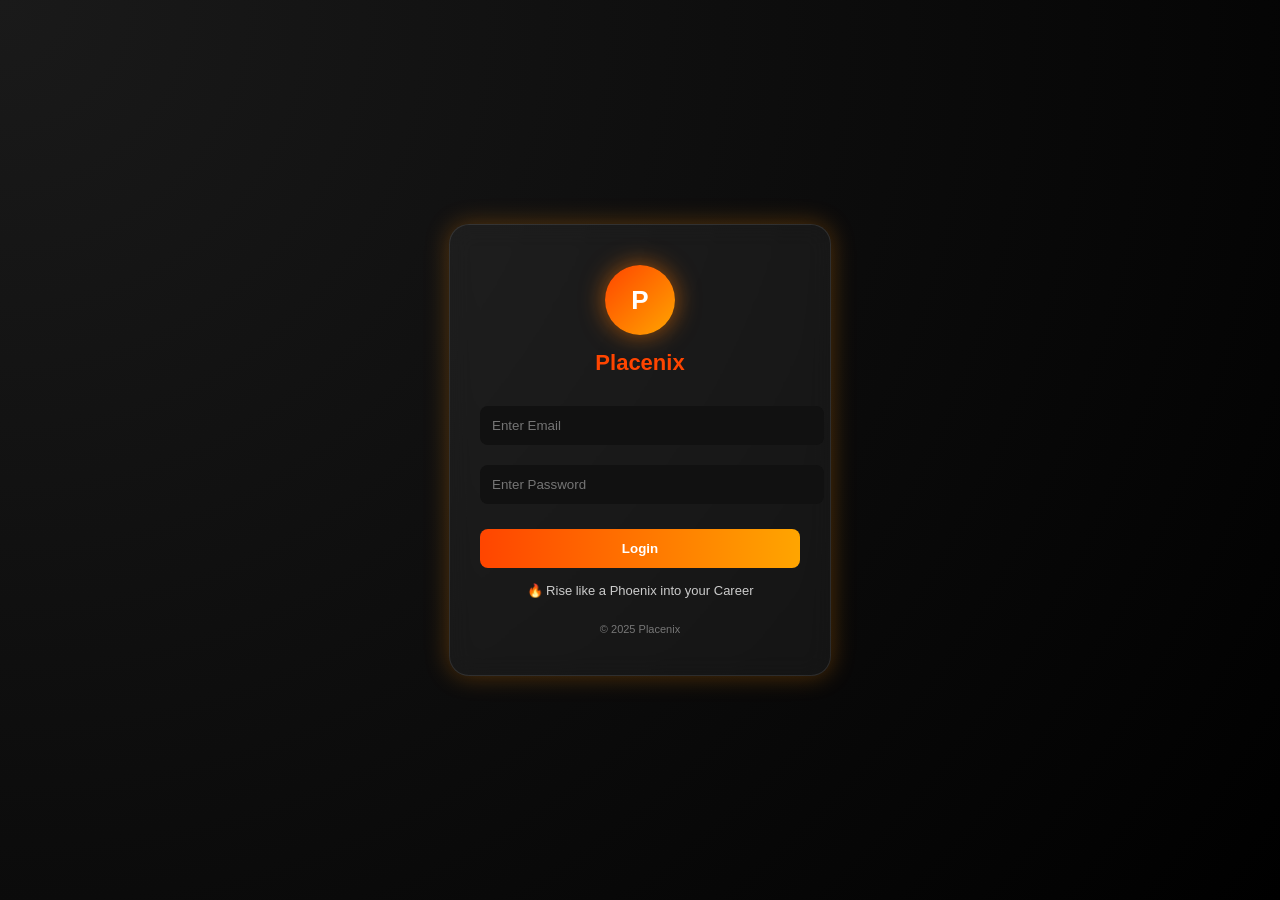
<file: frontend/index.html>
<!doctype html>
<html lang="en">
<head>
  <meta charset="UTF-8">
  <title>Placenix — Login</title>
  <meta name="viewport" content="width=device-width, initial-scale=1.0">
  <style>
    body {
      margin:0; padding:0;
      font-family: 'Segoe UI', sans-serif;
      background: radial-gradient(circle at top left, #1a1a1a, #000);
      color:#fff; display:flex; align-items:center; justify-content:center;
      height:100vh;
    }
    .login-container {
      background: rgba(255,255,255,0.05);
      border:1px solid rgba(255,255,255,0.1);
      border-radius:20px;
      padding:40px 30px;
      width:320px; text-align:center;
      box-shadow: 0 0 25px rgba(255,140,0,0.3);
      backdrop-filter: blur(12px);
    }
    .logo-circle {
      width:70px; height:70px; border-radius:50%;
      background:linear-gradient(135deg,#ff4500,#ffa500);
      display:flex; align-items:center; justify-content:center;
      font-weight:bold; font-size:26px; color:#fff;
      margin:0 auto 15px auto;
      box-shadow:0 0 25px rgba(255,120,0,0.6);
    }
    h1 { margin:10px 0 20px; color:#ff4500; font-size:22px; }
    input {
      width:100%; padding:12px; margin:10px 0;
      border-radius:8px; border:none;
      background:#111; color:#fff;
    }
    button {
      width:100%; padding:12px;
      border:none; border-radius:8px;
      background:linear-gradient(90deg,#ff4500,#ffa500);
      font-weight:bold; color:#fff; cursor:pointer;
      margin-top:15px; transition:0.2s;
    }
    button:hover { opacity:0.85; transform:scale(1.05); }
    .tagline { margin-top:15px; font-size:13px; color:#ccc; }
    .footer { margin-top:25px; font-size:11px; color:#777; }
  </style>
</head>
<body>
  <div class="login-container">
    <div class="logo-circle">P</div>
    <h1>Placenix</h1>
    <form onsubmit="event.preventDefault(); loginUser();">
      <input type="email" id="email" placeholder="Enter Email" required>
      <input type="password" id="password" placeholder="Enter Password" required>
      <button type="submit">Login</button>
    </form>
    <div class="tagline">🔥 Rise like a Phoenix into your Career</div>
    <div class="footer">© 2025 Placenix</div>
  </div>

  <script>
    function loginUser(){
      const email = document.getElementById("email").value;
      if(!email){ alert("Enter an email"); return; }
      localStorage.setItem("placenixUser", email.toLowerCase());
      window.location.href = "dashboard.html";
    }
  </script>
</body>
</html>
</file>
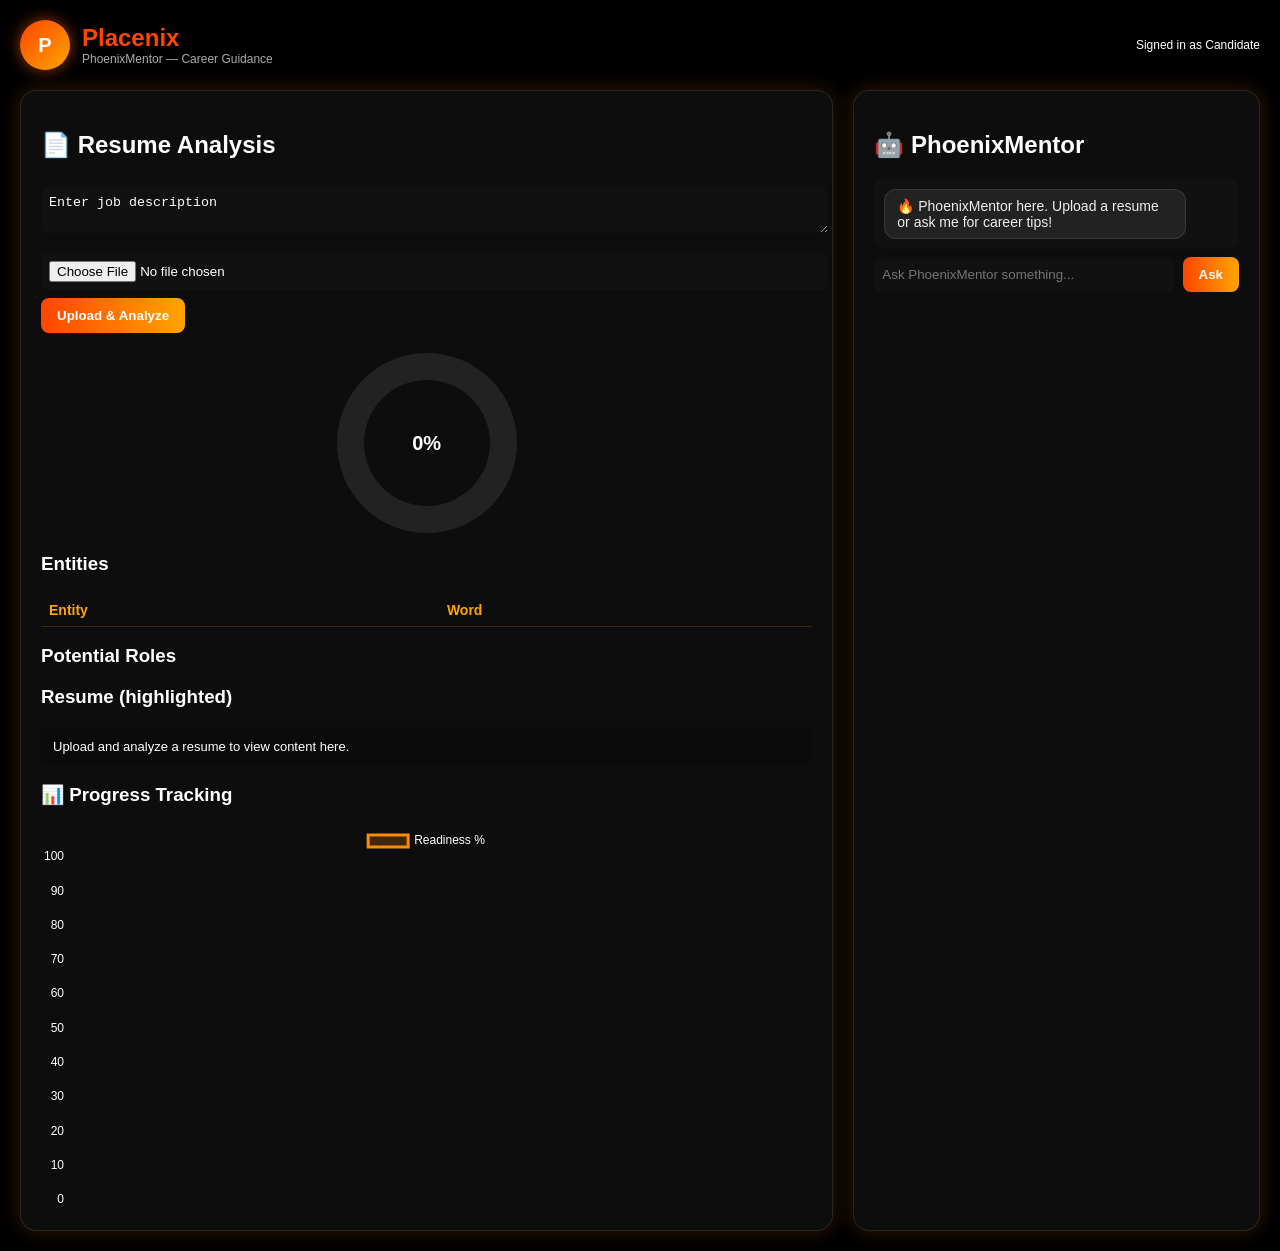
<file: frontend/dashboard.html>
<!doctype html>
<html lang="en">
<head>
  <meta charset="utf-8">
  <title>Placenix — Dashboard</title>
  <meta name="viewport" content="width=device-width,initial-scale=1">
  <script src="chart.min.js"></script>
  <style>
    body { background:#000; color:#fff; font-family:'Segoe UI',sans-serif; margin:0; padding:20px; }
    .header { display:flex; justify-content:space-between; align-items:center; margin-bottom:20px; }
    .brand { display:flex; align-items:center; gap:12px; }
    .logo-circle {
      width:50px; height:50px; border-radius:50%;
      background:linear-gradient(135deg,#ff4500,#ffa500);
      display:flex; align-items:center; justify-content:center;
      font-weight:bold; font-size:20px; color:#fff;
      box-shadow:0 0 15px rgba(255,100,0,0.6);
    }
    .dashboard-grid { display:grid; grid-template-columns:2fr 1fr; gap:20px; }
    .glass-card {
      background:rgba(255,255,255,0.05);
      border:1px solid rgba(255,255,255,0.1);
      border-radius:16px; padding:20px;
      box-shadow:0 0 20px rgba(255,140,0,0.2);
    }
    textarea, input[type="file"] { width:100%; padding:8px; margin:8px 0; border-radius:8px; border:none; background:#111; color:#fff; }
    button {
      background:linear-gradient(90deg,#ff4500,#ffa500);
      border:none; padding:10px 16px; border-radius:8px;
      font-weight:bold; cursor:pointer; color:#fff;
      transition:0.2s;
    }
    button:hover { opacity:0.85; transform:scale(1.05); }
    table { width:100%; border-collapse:collapse; margin-top:10px; font-size:14px; }
    th, td { padding:8px; border-bottom:1px solid rgba(255,160,0,0.2); }
    th { color:#ffa500; text-align:left; }
    .resume-view { background:#0b0b0b; border-radius:8px; padding:12px; font-size:13px; white-space:pre-wrap; max-height:200px; overflow:auto; }
    .highlight { background:rgba(255,165,0,0.2); border-radius:3px; padding:0 2px; }
    .chat-log { display:flex; flex-direction:column; gap:8px; background:#111; border-radius:10px; padding:10px; max-height:220px; overflow-y:auto; font-size:14px; }
    .msg { max-width:80%; padding:8px 12px; border-radius:12px; }
    .user-msg { align-self:flex-end; background:linear-gradient(90deg,#ff8c00,#ff4500); color:#000; }
    .bot-msg { align-self:flex-start; background:#222; border:1px solid rgba(255,255,255,0.1); color:#eee; }
  </style>
</head>
<body>
  <div class="header">
    <div class="brand">
      <div class="logo-circle">P</div>
      <div>
        <h2 style="margin:0;color:#ff4500;">Placenix</h2>
        <p style="margin:0;font-size:12px;color:#aaa;">PhoenixMentor — Career Guidance</p>
      </div>
    </div>
    <div style="font-size:12px;">Signed in as <span id="user-name">Candidate</span></div>
  </div>

  <div class="dashboard-grid">
    <!-- LEFT: Resume Analysis -->
    <div class="glass-card">
      <h2>📄 Resume Analysis</h2>
      <textarea id="job-desc">Enter job description</textarea>
      <input type="file" id="resume-file" accept="application/pdf">
      <button onclick="uploadResume()">Upload & Analyze</button>

      <!-- Donut Chart -->
      <div style="position:relative;width:180px;height:180px;margin:20px auto;">
        <canvas id="scoreDonut"></canvas>
        <div id="score-text" style="position:absolute;top:50%;left:50%;transform:translate(-50%,-50%);font-size:20px;font-weight:bold;color:#fff;">0%</div>
      </div>

      <h3>Entities</h3>
      <table id="resume-table"><thead><tr><th>Entity</th><th>Word</th></tr></thead><tbody></tbody></table>

      <h3>Potential Roles</h3>
      <ul id="roles-list" style="padding-left:18px;"></ul>

      <h3>Resume (highlighted)</h3>
      <div id="resume-view" class="resume-view">Upload and analyze a resume to view content here.</div>

      <h3>📊 Progress Tracking</h3>
      <canvas id="progressChart"></canvas>
    </div>

    <!-- RIGHT: Chatbot -->
    <div class="glass-card">
      <h2>🤖 PhoenixMentor</h2>
      <div id="chat-log" class="chat-log">
        <div class="bot-msg msg">🔥 PhoenixMentor here. Upload a resume or ask me for career tips!</div>
      </div>
      <div style="display:flex;gap:8px;margin-top:8px;">
        <input id="chat-input" placeholder="Ask PhoenixMentor something..." style="flex:1;padding:8px;border-radius:8px;border:none;background:#111;color:#fff;">
        <button onclick="sendChat()">Ask</button>
      </div>
    </div>
  </div>

<script>
/* Donut Chart */
let scoreDonut = new Chart(document.getElementById("scoreDonut"), {
  type: 'doughnut',
  data: { datasets: [{ data:[0,100], backgroundColor:["#ff8c00","#222"], borderWidth:0 }] },
  options: { cutout:"70%", plugins:{legend:{display:false}}, animation:{duration:1200} }
});

/* Progress Chart */
let progressChart = new Chart(document.getElementById("progressChart").getContext("2d"), {
  type: 'line',
  data: { labels:[], datasets:[{label:"Readiness %", data:[], borderColor:"#ff8c00", backgroundColor:"rgba(255,140,0,0.2)", tension:0.3}] },
  options:{scales:{x:{ticks:{color:"#fff"}},y:{ticks:{color:"#fff"},min:0,max:100}},plugins:{legend:{labels:{color:"#fff"}}}}
});

/* Helpers */
function setSimilarity(score){
  const pct=Math.round(score*1000)/10;
  scoreDonut.data.datasets[0].data=[pct,100-pct]; scoreDonut.update();
  document.getElementById("score-text").textContent=pct+"%";
}
function renderStructured(list){
  const tbody=document.querySelector("#resume-table tbody"); tbody.innerHTML="";
  list.forEach(it=>{
    const tr=document.createElement("tr");
    tr.innerHTML=`<td>${it.entity_group}</td><td>${it.word}</td>`;
    tbody.appendChild(tr);
  });
}
function renderResumeView(text,structured){
  let html=text.replace(/\n/g,"<br>");
  const keywords=Array.from(new Set(structured.map(s=>s.word))).filter(Boolean).sort((a,b)=>b.length-a.length);
  const esc=s=>s.replace(/[.*+?^${}()|[\]\\]/g,'\\$&');
  keywords.forEach(k=>{
    const re=new RegExp(`\\b(${esc(k)})\\b`,'gi');
    html=html.replace(re,'<span class="highlight">$1</span>');
  });
  document.getElementById("resume-view").innerHTML=html||"No text extracted";
}

/* Upload Resume */
async function uploadResume(){
  const file=document.getElementById("resume-file").files[0];
  const jd=document.getElementById("job-desc").value;
  const user=localStorage.getItem("placenixUser")||"default";
  if(!file){alert("Select a PDF first");return;}
  try{
    const fd=new FormData();
    fd.append("file",file);
    fd.append("job_description",jd);
    fd.append("user_id",user);
    const res=await fetch("http://127.0.0.1:8001/upload_resume",{method:"POST",body:fd});
    if(!res.ok){throw new Error(await res.text());}
    const j=await res.json();
    renderStructured(j.structured_resume||[]);
    setSimilarity(j.similarity_score||0);
    document.getElementById("roles-list").innerHTML="";
    (j.potential_promotions||[]).forEach(r=>{
      const li=document.createElement("li"); li.textContent=r; document.getElementById("roles-list").appendChild(li);
    });
    renderResumeView(j.resume_text||"",j.structured_resume||[]);
    addBotMessage(j.tips||"No tips available");
    loadProgress(user);
  }catch(err){console.error(err);alert("Upload failed: "+err.message);}
}

/* Chatbot */
function addUserMessage(msg){ const log=document.getElementById("chat-log"); const div=document.createElement("div"); div.className="msg user-msg"; div.textContent=msg; log.appendChild(div); log.scrollTop=log.scrollHeight; }
function addBotMessage(msg){ const log=document.getElementById("chat-log"); const div=document.createElement("div"); div.className="msg bot-msg"; div.textContent=msg; log.appendChild(div); log.scrollTop=log.scrollHeight; }
async function sendChat(){
  const q=document.getElementById("chat-input").value.trim();
  if(!q)return;
  addUserMessage(q);
  addBotMessage("PhoenixMentor is thinking...");
  document.getElementById("chat-input").value="";
  try{
    const res=await fetch("http://127.0.0.1:8001/chat",{method:"POST",headers:{"Content-Type":"application/json"},body:JSON.stringify({q})});
    const data=await res.json();
    const botMsgs=document.querySelectorAll(".bot-msg"); botMsgs[botMsgs.length-1].textContent=data.response||"No response";
  }catch(e){const botMsgs=document.querySelectorAll(".bot-msg"); botMsgs[botMsgs.length-1].textContent="❌ PhoenixMentor unavailable.";}
}

/* Load Progress */
async function loadProgress(user_id){
  try{
    const res=await fetch(`http://127.0.0.1:8001/progress?user_id=${user_id}`);
    if(!res.ok)return;
    const payload=await res.json();
    const labels=payload.series.map(s=>s.ts);
    const data=payload.series.map(s=>Math.round(s.score*1000)/10);
    progressChart.data.labels=labels;
    progressChart.data.datasets[0].data=data;
    progressChart.update();
  }catch(e){console.warn("progress fetch failed",e);}
}

/* Init */
document.addEventListener("DOMContentLoaded",()=>{
  const user=localStorage.getItem("placenixUser")||"Candidate";
  document.getElementById("user-name").textContent=user;
  loadProgress(user);
});
</script>
</body>
</html>
</file>
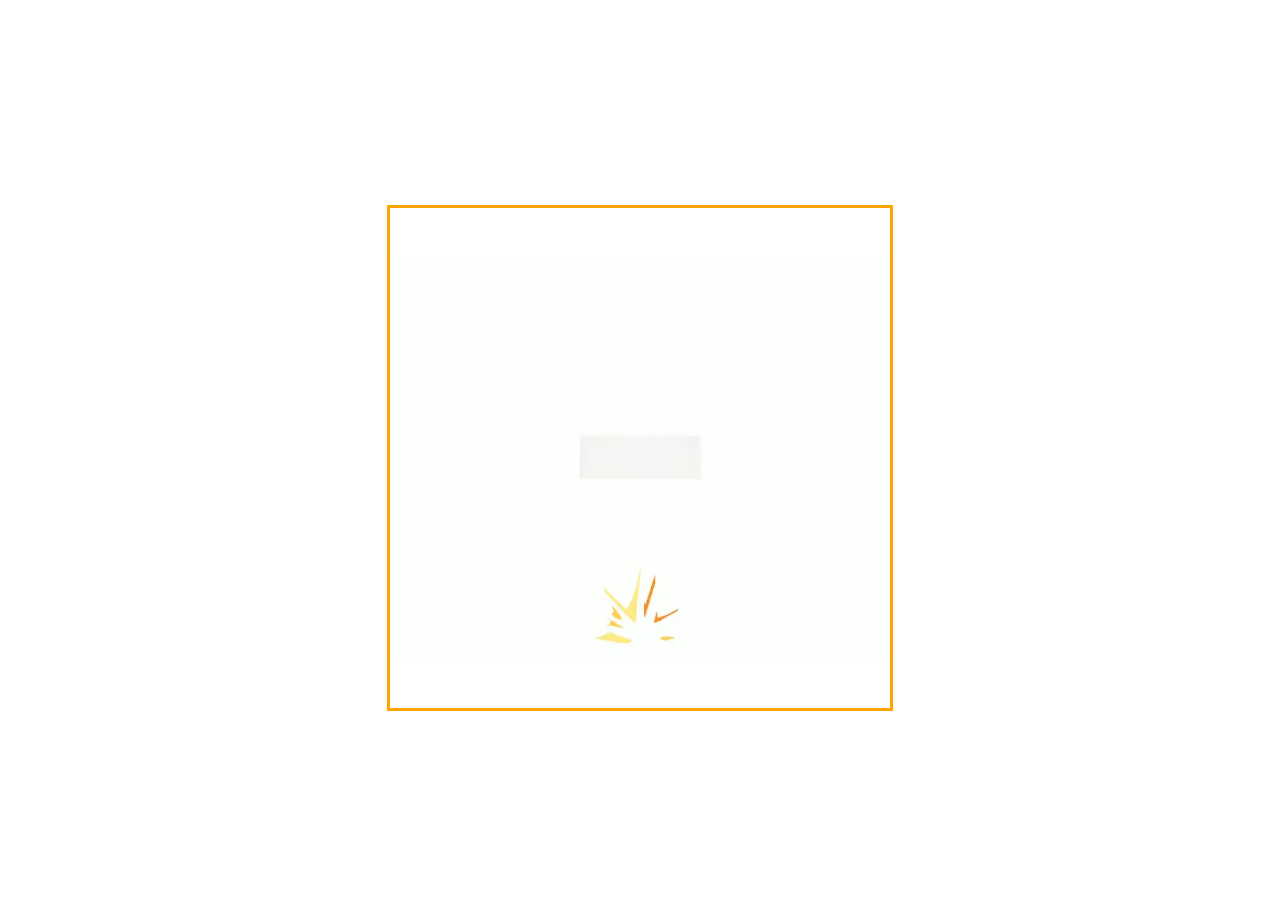
<file: frontend/test_lottie.html>
<!DOCTYPE html>
<html lang="en">
<head>
  <meta charset="UTF-8">
  <title>Placenix Lottie Test</title>
  <script src="lottie/lottie.min.js"></script> <!-- Make sure this file exists -->
  <style>
    body {
      display: flex;
      justify-content: center;
      align-items: center;
      height: 100vh;
      background: white;
    }
    #lottie-container {
      width: 500px;
      height: 500px;
      border: 3px solid orange;
      background: white;
    }
  </style>
</head>
<body>

<div id="lottie-container"></div>

<script>
  // Paste the entire phoenix.json content here
  const phoenixData = {"v":"5.7.4","fr":15,"ip":0,"op":18,"w":720,"h":576,"assets":[{"id":"image_0","w":720,"h":576,"p":"[data-uri]","e":1},{"id":"image_1","w":720,"h":576,"p":"[data-uri]","e":1},{"id":"image_2","w":720,"h":576,"p":"[data-uri]","e":1},{"id":"image_3","w":720,"h":576,"p":"[data-uri]","e":1},{"id":"image_4","w":720,"h":576,"p":"[data-uri]","e":1},{"id":"image_5","w":720,"h":576,"p":"[data-uri]","e":1},{"id":"image_6","w":720,"h":576,"p":"[data-uri]","e":1},{"id":"image_7","w":720,"h":576,"p":"[data-uri]","e":1},{"id":"image_8","w":720,"h":576,"p":"[data-uri]","e":1},{"id":"image_9","w":720,"h":576,"p":"[data-uri]","e":1},{"id":"image_10","w":720,"h":576,"p":"[data-uri]","e":1},{"id":"image_11","w":720,"h":576,"p":"[data-uri]","e":1},{"id":"image_12","w":720,"h":576,"p":"[data-uri]","e":1},{"id":"image_13","w":720,"h":576,"p":"[data-uri]","e":1},{"id":"image_14","w":720,"h":576,"p":"[data-uri]","e":1},{"id":"image_15","w":720,"h":576,"p":"[data-uri]","e":1},{"id":"image_16","w":720,"h":576,"p":"[data-uri]","e":1}],"layers":[{"ddd":0,"ind":1,"ty":2,"refId":"image_0","ks":{"o":{"k":100},"r":{"k":0},"p":{"k":[360,288,0]},"a":{"k":[360,288,0]},"s":{"k":[100,100,100]}},"ao":0,"ip":0,"op":1,"st":0,"bm":0},{"ddd":0,"ind":2,"ty":2,"refId":"image_0","ks":{"o":{"k":100},"r":{"k":0},"p":{"k":[360,288,0]},"a":{"k":[360,288,0]},"s":{"k":[100,100,100]}},"ao":0,"ip":1,"op":2,"st":1,"bm":0},{"ddd":0,"ind":3,"ty":2,"refId":"image_1","ks":{"o":{"k":100},"r":{"k":0},"p":{"k":[360,288,0]},"a":{"k":[360,288,0]},"s":{"k":[100,100,100]}},"ao":0,"ip":2,"op":3,"st":2,"bm":0},{"ddd":0,"ind":4,"ty":2,"refId":"image_2","ks":{"o":{"k":100},"r":{"k":0},"p":{"k":[360,288,0]},"a":{"k":[360,288,0]},"s":{"k":[100,100,100]}},"ao":0,"ip":3,"op":4,"st":3,"bm":0},{"ddd":0,"ind":5,"ty":2,"refId":"image_3","ks":{"o":{"k":100},"r":{"k":0},"p":{"k":[360,288,0]},"a":{"k":[360,288,0]},"s":{"k":[100,100,100]}},"ao":0,"ip":4,"op":5,"st":4,"bm":0},{"ddd":0,"ind":6,"ty":2,"refId":"image_4","ks":{"o":{"k":100},"r":{"k":0},"p":{"k":[360,288,0]},"a":{"k":[360,288,0]},"s":{"k":[100,100,100]}},"ao":0,"ip":5,"op":6,"st":5,"bm":0},{"ddd":0,"ind":7,"ty":2,"refId":"image_5","ks":{"o":{"k":100},"r":{"k":0},"p":{"k":[360,288,0]},"a":{"k":[360,288,0]},"s":{"k":[100,100,100]}},"ao":0,"ip":6,"op":7,"st":6,"bm":0},{"ddd":0,"ind":8,"ty":2,"refId":"image_6","ks":{"o":{"k":100},"r":{"k":0},"p":{"k":[360,288,0]},"a":{"k":[360,288,0]},"s":{"k":[100,100,100]}},"ao":0,"ip":7,"op":8,"st":7,"bm":0},{"ddd":0,"ind":9,"ty":2,"refId":"image_7","ks":{"o":{"k":100},"r":{"k":0},"p":{"k":[360,288,0]},"a":{"k":[360,288,0]},"s":{"k":[100,100,100]}},"ao":0,"ip":8,"op":9,"st":8,"bm":0},{"ddd":0,"ind":10,"ty":2,"refId":"image_8","ks":{"o":{"k":100},"r":{"k":0},"p":{"k":[360,288,0]},"a":{"k":[360,288,0]},"s":{"k":[100,100,100]}},"ao":0,"ip":9,"op":10,"st":9,"bm":0},{"ddd":0,"ind":11,"ty":2,"refId":"image_9","ks":{"o":{"k":100},"r":{"k":0},"p":{"k":[360,288,0]},"a":{"k":[360,288,0]},"s":{"k":[100,100,100]}},"ao":0,"ip":10,"op":11,"st":10,"bm":0},{"ddd":0,"ind":12,"ty":2,"refId":"image_10","ks":{"o":{"k":100},"r":{"k":0},"p":{"k":[360,288,0]},"a":{"k":[360,288,0]},"s":{"k":[100,100,100]}},"ao":0,"ip":11,"op":12,"st":11,"bm":0},{"ddd":0,"ind":13,"ty":2,"refId":"image_11","ks":{"o":{"k":100},"r":{"k":0},"p":{"k":[360,288,0]},"a":{"k":[360,288,0]},"s":{"k":[100,100,100]}},"ao":0,"ip":12,"op":13,"st":12,"bm":0},{"ddd":0,"ind":14,"ty":2,"refId":"image_12","ks":{"o":{"k":100},"r":{"k":0},"p":{"k":[360,288,0]},"a":{"k":[360,288,0]},"s":{"k":[100,100,100]}},"ao":0,"ip":13,"op":14,"st":13,"bm":0},{"ddd":0,"ind":15,"ty":2,"refId":"image_13","ks":{"o":{"k":100},"r":{"k":0},"p":{"k":[360,288,0]},"a":{"k":[360,288,0]},"s":{"k":[100,100,100]}},"ao":0,"ip":14,"op":15,"st":14,"bm":0},{"ddd":0,"ind":16,"ty":2,"refId":"image_14","ks":{"o":{"k":100},"r":{"k":0},"p":{"k":[360,288,0]},"a":{"k":[360,288,0]},"s":{"k":[100,100,100]}},"ao":0,"ip":15,"op":16,"st":15,"bm":0},{"ddd":0,"ind":17,"ty":2,"refId":"image_15","ks":{"o":{"k":100},"r":{"k":0},"p":{"k":[360,288,0]},"a":{"k":[360,288,0]},"s":{"k":[100,100,100]}},"ao":0,"ip":16,"op":17,"st":16,"bm":0},{"ddd":0,"ind":18,"ty":2,"refId":"image_16","ks":{"o":{"k":100},"r":{"k":0},"p":{"k":[360,288,0]},"a":{"k":[360,288,0]},"s":{"k":[100,100,100]}},"ao":0,"ip":17,"op":18,"st":17,"bm":0}],"markers":[]};
  const anim = lottie.loadAnimation({
    container: document.getElementById('lottie-container'),
    renderer: 'svg',
    loop: true,
    autoplay: true,
    animationData: phoenixData
  });
</script>

</body>
</html>
</file>
